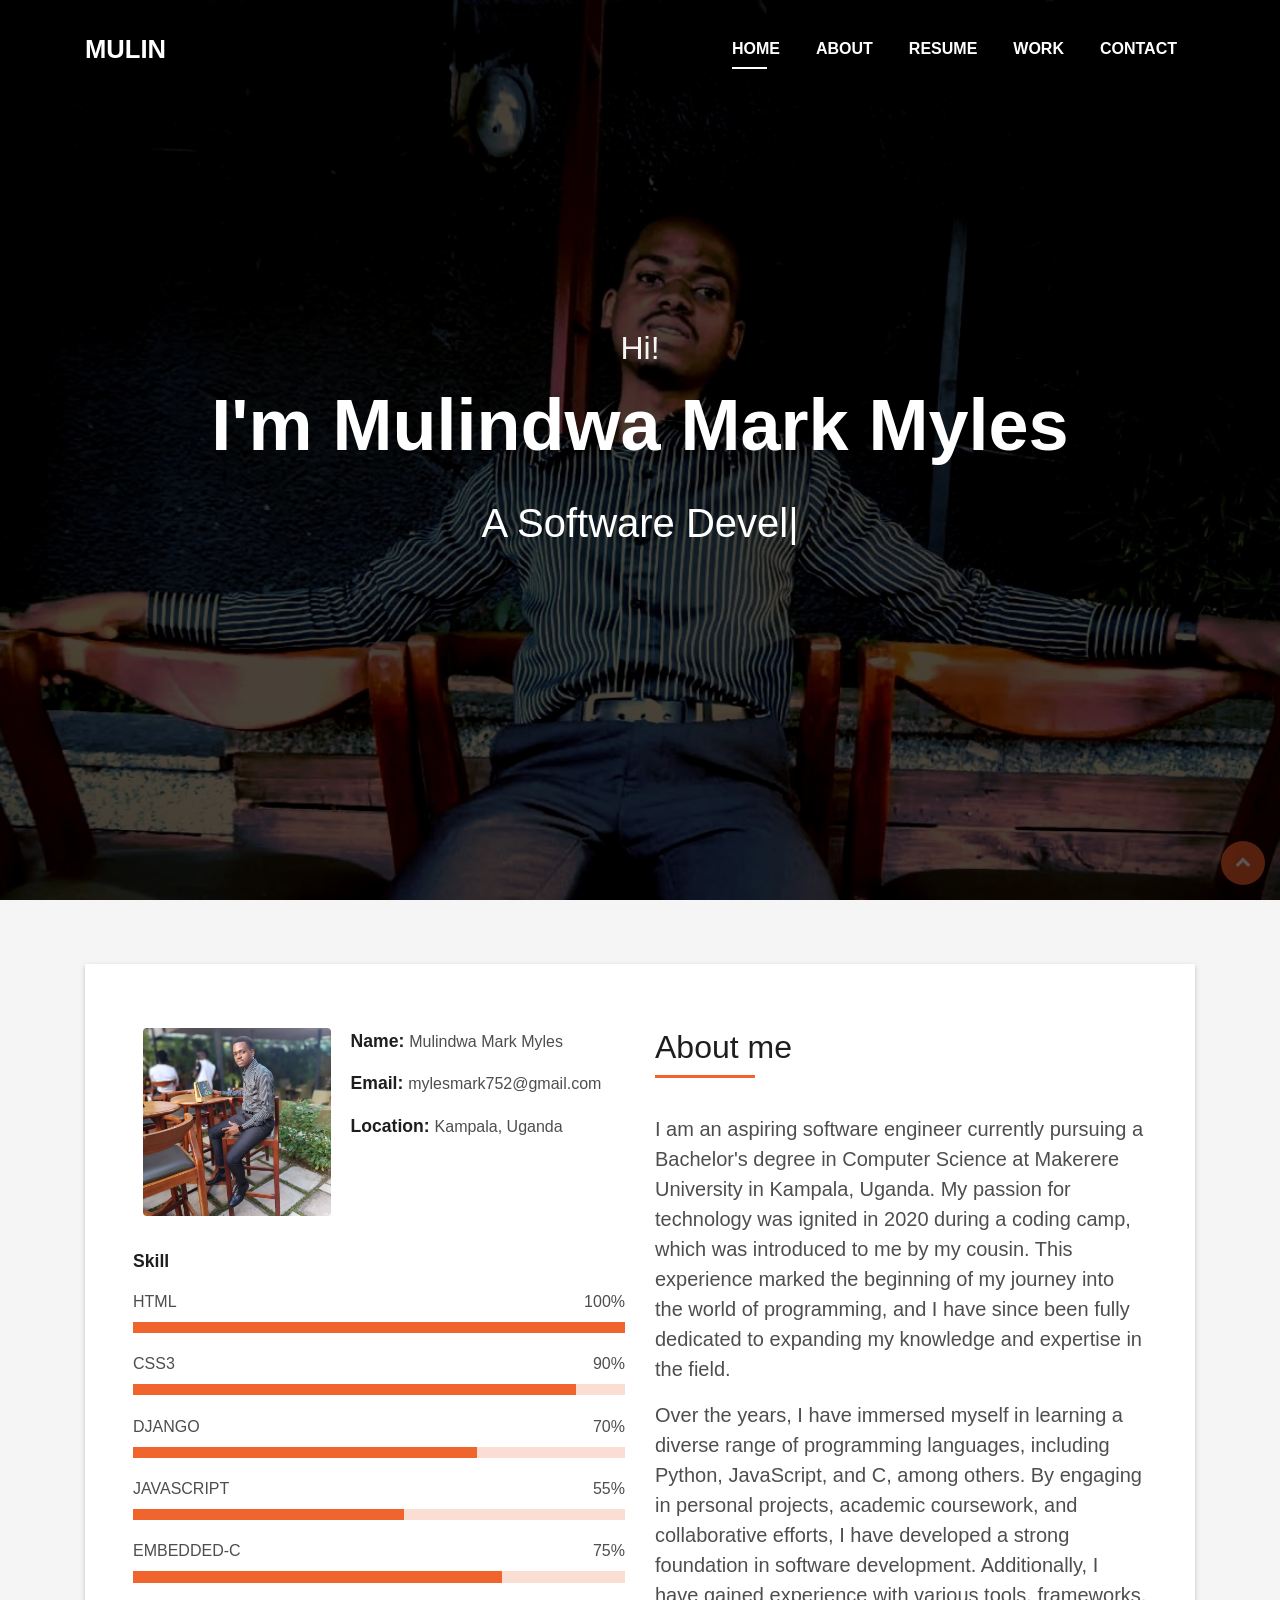
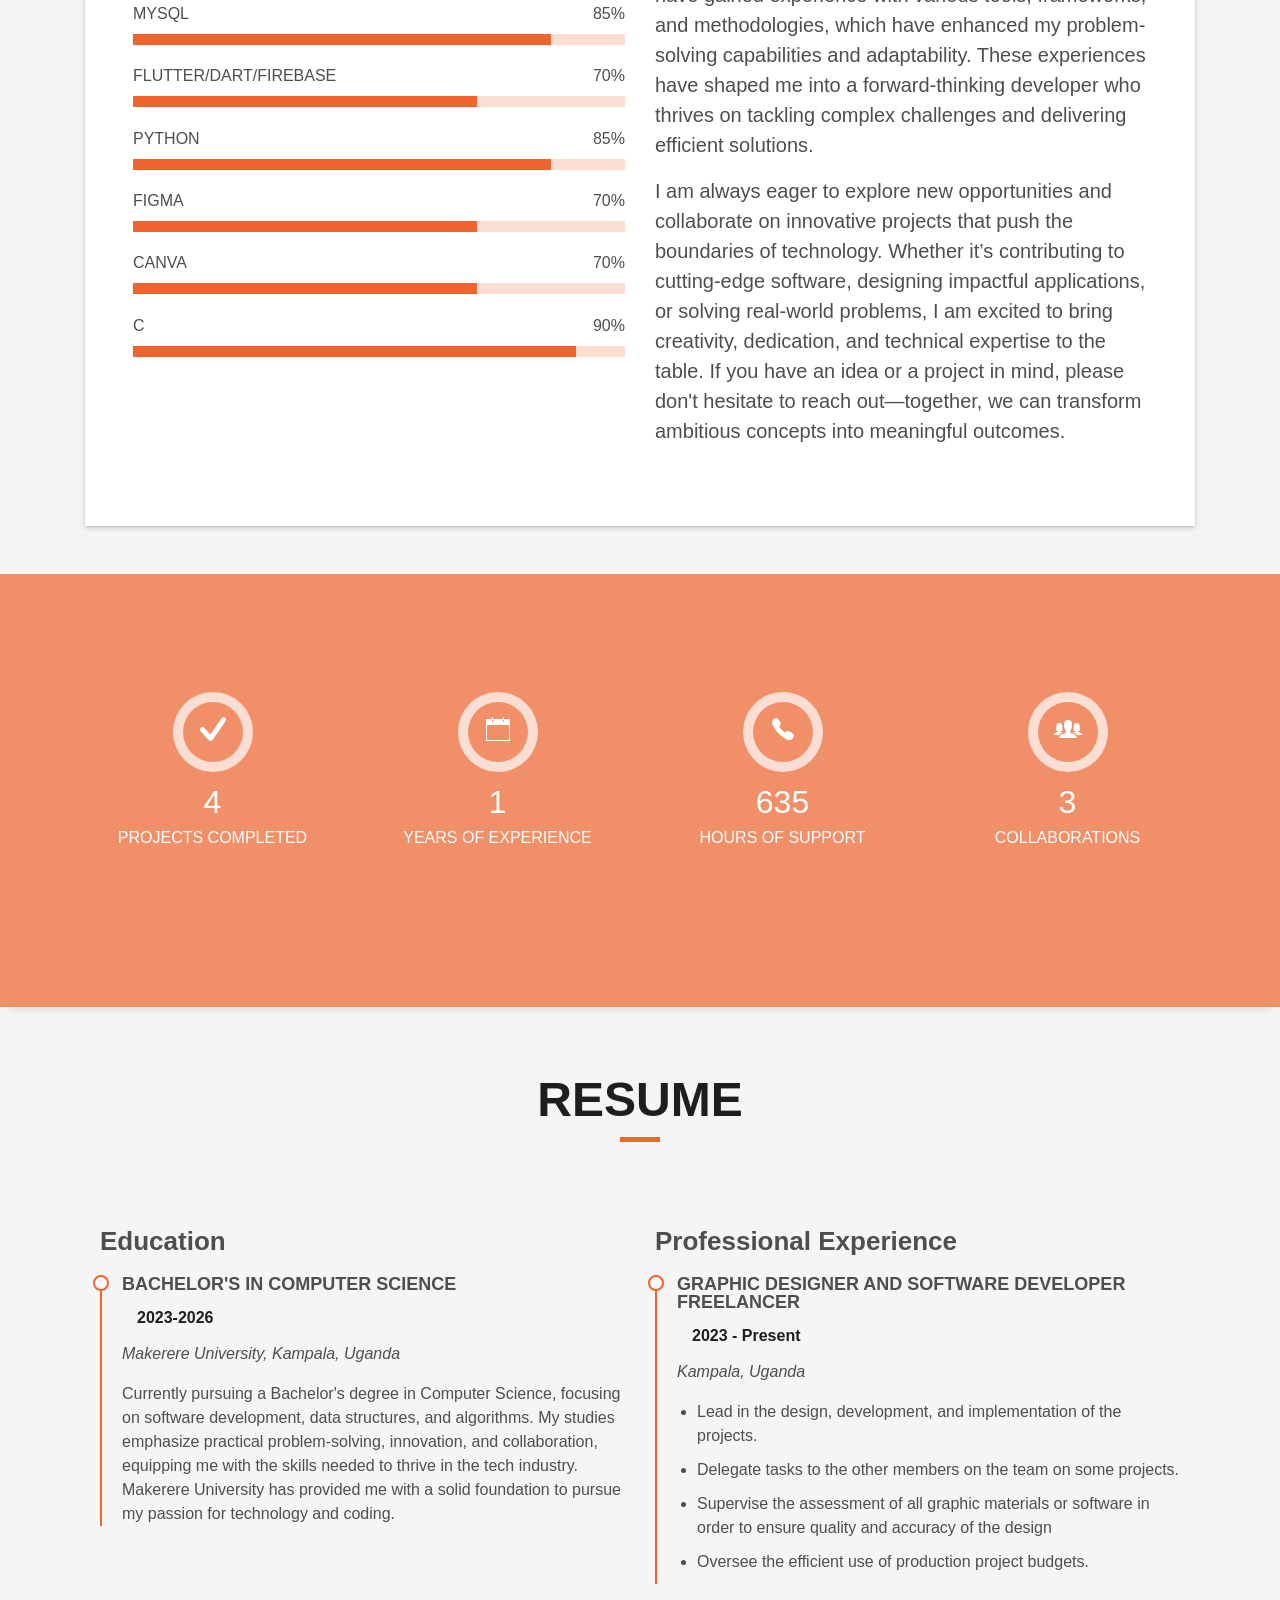
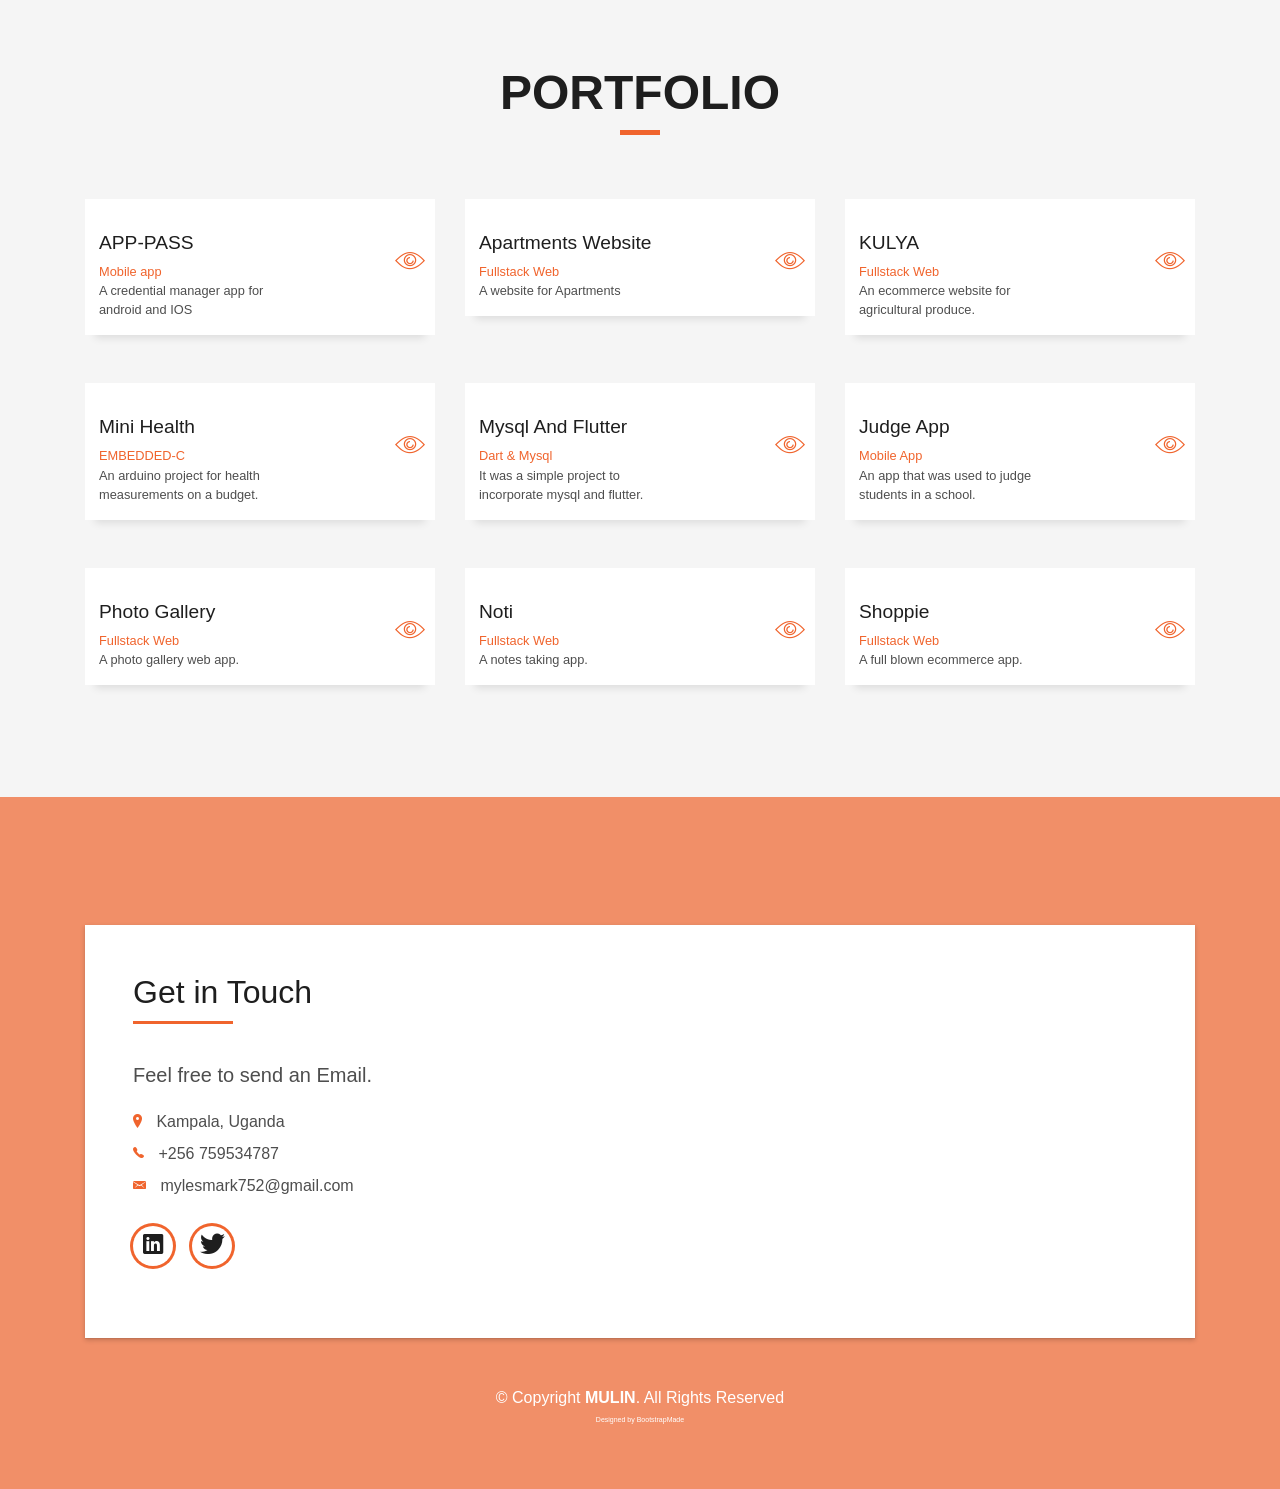
<file: index.html>
<!DOCTYPE html>
<html lang="en">
<head>
  <meta charset="utf-8">
  <title>MulindwaMarkMyles</title>
  <meta content="width=device-width, initial-scale=1.0" name="viewport">
  <meta content="" name="keywords">
  <meta content="" name="description">

  <!-- Bootstrap CSS File -->
  <link href="lib/bootstrap/css/bootstrap.min.css" rel="stylesheet">

  <!-- Libraries CSS Files -->
  <link href="lib/font-awesome/css/font-awesome.min.css" rel="stylesheet">
  <link href="lib/animate/animate.min.css" rel="stylesheet">
  <link href="lib/ionicons/css/ionicons.min.css" rel="stylesheet">
  <link href="lib/owlcarousel/assets/owl.carousel.min.css" rel="stylesheet">
  <link href="lib/lightbox/css/lightbox.min.css" rel="stylesheet">

  <!-- Main Stylesheet File -->
  <link href="css/style-orange.css" rel="stylesheet">
  <link href="css/main.css" rel="stylesheet">
</head>

<body id="page-top">

  <!--/ Nav Star /-->
  <nav class="navbar navbar-b navbar-trans navbar-expand-md fixed-top" id="mainNav">
    <div class="container">
      <a class="navbar-brand js-scroll" href="#page-top">MULIN</a>
      <button class="navbar-toggler collapsed" type="button" data-toggle="collapse" data-target="#navbarDefault"
        aria-controls="navbarDefault" aria-expanded="false" aria-label="Toggle navigation">
        <span></span>
        <span></span>
        <span></span>
      </button>
      <div class="navbar-collapse collapse justify-content-end" id="navbarDefault">
        <ul class="navbar-nav">
          <li class="nav-item">
            <a class="nav-link js-scroll active" href="#home">Home</a>
          </li>
          <li class="nav-item">
            <a class="nav-link js-scroll" href="#about">About</a>
          </li>
          <li class="nav-item">
            <a class="nav-link js-scroll" href="#resume">Resume</a>
          </li>
          <li class="nav-item">
            <a class="nav-link js-scroll" href="#work">Work</a>
          </li>
          <li class="nav-item">
            <a class="nav-link js-scroll" href="#contact">Contact</a>
          </li>
        </ul>
      </div>
    </div>
  </nav>
  <!--/ Nav End /-->

  <!--/ Intro Skew Star /-->
  <div id="home" class="intro route bg-image" style="background-image: url(img/intro-bg-1.jpg)">
    <div class="overlay-itro"></div>
    <div class="intro-content display-table">
      <div class="table-cell">
        <div class="container">
          <p class="display-6 color-d">Hi!</p>
          <h1 class="intro-title mb-4">I'm Mulindwa Mark Myles</h1>
          <p class="intro-subtitle"><span class="text-slider-items">A Software Developer,A Fullstack Web Developer,A Graphic Designer</span><strong class="text-slider"></strong></p>
        </div>
      </div>
    </div>
  </div>
  <!--/ Intro Skew End /-->

  <section id="about" class="about-mf sect-pt4 route">
    <div class="container">
      <div class="row">
        <div class="col-sm-12">
          <div class="box-shadow-full">
            <div class="row">
              <div class="col-md-6">
                <div class="row">
                  <div class="col-sm-6 col-md-5">
                    <div class="about-img">
                      <img src="img/profile-img.jpg" class="img-fluid rounded b-shadow-a" alt="">
                    </div>
                  </div>
                  <div class="col-sm-6 col-md-7">
                    <div class="about-info">
                      <p><span class="title-s">Name: </span> <span>Mulindwa Mark Myles</span></p>
                      <p><span class="title-s">Email: </span> <span>mylesmark752@gmail.com</span></p>
                      <p><span class="title-s">Location: </span> <span>Kampala, Uganda</span></p>
                    </div>
                  </div>
                </div>
                <div class="skill-mf">
                  <p class="title-s">Skill</p>
                  <span>HTML</span> <span class="pull-right">100%</span>
                  <div class="progress">
                    <div class="progress-bar" role="progressbar" style="width: 100%;" aria-valuenow="100" aria-valuemin="0"
                      aria-valuemax="100"></div>
                  </div>
                  <span>CSS3</span> <span class="pull-right">90%</span>
                  <div class="progress">
                    <div class="progress-bar" role="progressbar" style="width: 90%" aria-valuenow="90" aria-valuemin="0"
                      aria-valuemax="100"></div>
                  </div>
                  <span>DJANGO</span> <span class="pull-right">70%</span>
                  <div class="progress">
                    <div class="progress-bar" role="progressbar" style="width: 70%" aria-valuenow="70" aria-valuemin="0"
                      aria-valuemax="100"></div>
                  </div>
                  <span>JAVASCRIPT</span> <span class="pull-right">55%</span>
                  <div class="progress">
                    <div class="progress-bar" role="progressbar" style="width: 55%" aria-valuenow="55" aria-valuemin="0"
                      aria-valuemax="100"></div>
                  </div>
                  <span>EMBEDDED-C</span> <span class="pull-right">75%</span>
                  <div class="progress">
                    <div class="progress-bar" role="progressbar" style="width: 75%" aria-valuenow="75" aria-valuemin="0"
                      aria-valuemax="100"></div>
                  </div>
                  <span>MYSQL</span> <span class="pull-right">85%</span>
                  <div class="progress">
                    <div class="progress-bar" role="progressbar" style="width: 85%" aria-valuenow="85" aria-valuemin="0"
                      aria-valuemax="100"></div>
                  </div>
                  <span>FLUTTER/DART/FIREBASE</span> <span class="pull-right">70%</span>
                  <div class="progress">
                    <div class="progress-bar" role="progressbar" style="width: 70%" aria-valuenow="70" aria-valuemin="0"
                      aria-valuemax="100"></div>
                  </div>
                  <span>PYTHON</span> <span class="pull-right">85%</span>
                  <div class="progress">
                    <div class="progress-bar" role="progressbar" style="width: 85%" aria-valuenow="85" aria-valuemin="0"
                      aria-valuemax="100"></div>
                  </div>
                  <span>FIGMA</span> <span class="pull-right">70%</span>
                  <div class="progress">
                    <div class="progress-bar" role="progressbar" style="width: 70%" aria-valuenow="70" aria-valuemin="0"
                      aria-valuemax="100"></div>
                  </div>
                  <span>CANVA</span> <span class="pull-right">70%</span>
                  <div class="progress">
                    <div class="progress-bar" role="progressbar" style="width: 70%" aria-valuenow="70" aria-valuemin="0"
                      aria-valuemax="100"></div>
                  </div>
                  <span>C</span> <span class="pull-right">90%</span>
                  <div class="progress">
                    <div class="progress-bar" role="progressbar" style="width: 90%" aria-valuenow="90" aria-valuemin="0"
                      aria-valuemax="100"></div>
                  </div>
                </div>
              </div>
              <div class="col-md-6">
                <div class="about-me pt-4 pt-md-0">
                  <div class="title-box-2">
                    <h5 class="title-left">
                      About me
                    </h5>
                  </div>
                <p class="lead">
                    I am an aspiring software engineer currently pursuing a Bachelor's degree in Computer Science at Makerere University
                    in Kampala, Uganda. My passion for technology was ignited in 2020 during a coding camp, which was introduced to me
                    by my cousin. This experience marked the beginning of my journey into the world of programming, and I have since
                    been fully dedicated to expanding my knowledge and expertise in the field.
                </p>
                <p class="lead">
                    Over the years, I have immersed myself in learning a diverse range of programming languages, including Python,
                    JavaScript, and C, among others. By engaging in personal projects, academic coursework, and collaborative
                    efforts, I have developed a strong foundation in software development. Additionally, I have gained experience with
                    various tools, frameworks, and methodologies, which have enhanced my problem-solving capabilities and adaptability.
                    These experiences have shaped me into a forward-thinking developer who thrives on tackling complex challenges and
                    delivering efficient solutions.
                </p>
                <p class="lead">
                    I am always eager to explore new opportunities and collaborate on innovative projects that push the boundaries of
                    technology. Whether it’s contributing to cutting-edge software, designing impactful applications, or solving
                    real-world problems, I am excited to bring creativity, dedication, and technical expertise to the table. If you have
                    an idea or a project in mind, please don't hesitate to reach out—together, we can transform ambitious concepts into
                    meaningful outcomes.
                </p>
                </div>
              </div>
            </div>
          </div>
        </div>
      </div>
    </div>
  </section>

  <div class="section-counter paralax-mf bg-image" style="background-image: url(img/counters-bg.jpg)">
    <div class="overlay-mf"></div>
    <div class="container">
      <div class="row">
        <div class="col-sm-3 col-lg-3">
          <div class="counter-box">
            <div class="counter-ico">
              <span class="ico-circle"><i class="ion-checkmark-round"></i></span>
            </div>
            <div class="counter-num">
              <p class="counter">14</p>
              <span class="counter-text">PROJECTS COMPLETED</span>
            </div>
          </div>
        </div>
        <div class="col-sm-3 col-lg-3">
          <div class="counter-box pt-4 pt-md-0">
            <div class="counter-ico">
              <span class="ico-circle"><i class="ion-ios-calendar-outline"></i></span>
            </div>
            <div class="counter-num">
              <p class="counter">2</p>
              <span class="counter-text">YEARS OF EXPERIENCE</span>
            </div>
          </div>
        </div>
        <div class="col-sm-3 col-lg-3">
          <div class="counter-box pt-4 pt-md-0">
            <div class="counter-ico">
              <span class="ico-circle"><i class="ion-ios-telephone"></i></span>
            </div>
            <div class="counter-num">
              <p class="counter">2000</p>
              <span class="counter-text">HOURS OF SUPPORT</span>
            </div>
          </div>
        </div>
        <div class="col-sm-3 col-lg-3">
          <div class="counter-box pt-4 pt-md-0">
            <div class="counter-ico">
              <span class="ico-circle"><i class="ion-ios-people"></i></span>
            </div>
            <div class="counter-num">
              <p class="counter">10</p>
              <span class="counter-text">COLLABORATIONS</span>
            </div>
          </div>
        </div>
      </div>
    </div>
  </div>
  
<!-- Resume Section -->
<section id="resume" class="resume sect-pt4 route">

    <!-- Section Title -->
    <div class="container section-title" data-aos="fade-up">
        <div class="container">
            <div class="row">
                <div class="col-sm-12">
                    <div class="title-box text-center">
                        <h3 class="title-a">
                            RESUME
                        </h3>
                        <div class="line-mf"></div>
                    </div>
                </div>
            </div>
    </div><!-- End Section Title -->

    <div class="container">

        <div class="row">

            <div class="col-lg-6" data-aos="fade-up" data-aos-delay="100">

                <h3 class="resume-title">Education</h3>
                <div class="resume-item">
                    <h4>Bachelor's in Computer Science</h4>
                    <h5>2023-2026</h5>
                    <p><em>Makerere University, Kampala, Uganda</em></p>
                    <p>Currently pursuing a Bachelor's degree in Computer Science, focusing on software development,
                        data structures,
                        and algorithms. My studies emphasize practical problem-solving, innovation, and collaboration,
                        equipping me with
                        the skills needed to thrive in the tech industry. Makerere University has provided me with a
                        solid foundation to
                        pursue my passion for technology and coding.</p>
                </div><!-- End Resume Item -->

            </div>

            <div class="col-lg-6" data-aos="fade-up" data-aos-delay="200">
                <h3 class="resume-title">Professional Experience</h3>
                <div class="resume-item">
                    <h4>Graphic Designer and Software Developer Freelancer</h4>
                    <h5>2023 - Present</h5>
                    <p><em>Kampala, Uganda</em></p>
                    <ul>
                        <li>Lead in the design, development, and implementation of the projects.</li>
                        <li>Delegate tasks to the other members on the team on some projects. </li>
                        <li>Supervise the assessment of all graphic materials or software in order to ensure quality and
                            accuracy of the design</li>
                        <li>Oversee the efficient use of production project budgets. </li>
                    </ul>
                </div><!-- End Resume Item -->
            </div>

        </div>

    </div>

</section><!-- /Resume Section -->


  <!--/ Section Portfolio Star /-->
  <section id="work" class="portfolio-mf sect-pt4 route">
    <div class="container">
      <div class="row">
        <div class="col-sm-12">
          <div class="title-box text-center">
            <h3 class="title-a">
              Portfolio
            </h3>
            <div class="line-mf"></div>
          </div>
        </div>
      </div>
      <div class="row">
        <div class="col-md-4">
          <div class="work-box">
              <div class="work-content">
                <div class="row">
                  <div class="col-sm-8">
                    <h2 class="w-title">APP-PASS</h2>
                    <div class="w-more">
                      <span class="w-ctegory">Mobile app</span> <br>
                      <span class="w-date">A credential manager app for android and IOS</span> 
                    </div>
                  </div>
                  <div class="col-sm-4">
                    <div class="w-like">
                      <a href="https://github.com/MulindwaMarkMyles/appPASS.git"><span class="ion-ios-eye-outline"></span></a>
                    </div>
                  </div>
                </div>
              </div>
            </a>
          </div>
        </div>
        <div class="col-md-4">
          <div class="work-box">
              <div class="work-content">
                <div class="row">
                  <div class="col-sm-8">
                    <h2 class="w-title">Apartments Website</h2>
                    <div class="w-more">
                      <span class="w-ctegory">Fullstack Web</span><br>
                      <span class="w-date">A website for Apartments</span>
                    </div>
                  </div>
                  <div class="col-sm-4">
                    <div class="w-like">
                      <a href="https://github.com/MulindwaMarkMyles/e-v-g"><span class="ion-ios-eye-outline"></span></a>
                    </div>
                  </div>
                </div>
              </div>
            </a>
          </div>
        </div>
        <div class="col-md-4">
          <div class="work-box">
              <div class="work-content">
                <div class="row">
                  <div class="col-sm-8">
                    <h2 class="w-title">KULYA</h2>
                    <div class="w-more">
                      <span class="w-ctegory">Fullstack Web</span><br><span class="w-date">An ecommerce website for agricultural produce.</span>
                    </div>
                  </div>
                  <div class="col-sm-4">
                    <div class="w-like">
                      <a href="https://github.com/MulindwaMarkMyles/kulya"><span class="ion-ios-eye-outline"></span></a>
                    </div>
                  </div>
                </div>
              </div>
            </a>
          </div>
        </div>
        <div class="col-md-4">
          <div class="work-box">
              <div class="work-content">
                <div class="row">
                  <div class="col-sm-8">
                    <h2 class="w-title">Mini Health</h2>
                    <div class="w-more">
                      <span class="w-ctegory">EMBEDDED-C</span><br><span class="w-date">An arduino project for health measurements on a budget.</span>
                    </div>
                  </div>
                  <div class="col-sm-4">
                    <div class="w-like">
                      <a href="https://github.com/MulindwaMarkMyles/minihealth"><span class="ion-ios-eye-outline"></span></a>
                    </div>
                  </div>
                </div>
              </div>
            </a>
          </div>
        </div>
        <div class="col-md-4">
          <div class="work-box">
              <div class="work-content">
                <div class="row">
                  <div class="col-sm-8">
                    <h2 class="w-title">Mysql And Flutter</h2>
                    <div class="w-more">
                      <span class="w-ctegory">Dart & Mysql</span><br><span class="w-date">It was a simple project to incorporate mysql and flutter.</span>
                    </div>
                  </div>
                  <div class="col-sm-4">
                    <div class="w-like">
                      <a href="https://github.com/MulindwaMarkMyles/mysqlflutterapp"><span class="ion-ios-eye-outline"></span></a>
                    </div>
                  </div>
                </div>
              </div>
            </a>
          </div>
        </div>
        <div class="col-md-4">
          <div class="work-box">
              <div class="work-content">
                <div class="row">
                  <div class="col-sm-8">
                    <h2 class="w-title">Judge App</h2>
                    <div class="w-more">
                      <span class="w-ctegory">Mobile App</span><br><span class="w-date">An app that was used to judge students in a school.</span>
                    </div>
                  </div>
                  <div class="col-sm-4">
                    <div class="w-like">
                      <a href="https://github.com/MulindwaMarkMyles/judge-app"><span class="ion-ios-eye-outline"></span></a>
                    </div>
                  </div>
                </div>
              </div>
            </a>
          </div>
        </div>
        <div class="col-md-4">
          <div class="work-box">
              <div class="work-content">
                <div class="row">
                  <div class="col-sm-8">
                    <h2 class="w-title">Photo Gallery</h2>
                    <div class="w-more">
                      <span class="w-ctegory">Fullstack Web</span><br><span class="w-date">A photo gallery web app.</span>
                    </div>
                  </div>
                  <div class="col-sm-4">
                    <div class="w-like">
                      <a href="https://github.com/MulindwaMarkMyles/photie"><span class="ion-ios-eye-outline"></span></a>
                    </div>
                  </div>
                </div>
              </div>
            </a>
          </div>
        </div>
        <div class="col-md-4">
          <div class="work-box">
              <div class="work-content">
                <div class="row">
                  <div class="col-sm-8">
                    <h2 class="w-title">Noti</h2>
                    <div class="w-more">
                      <span class="w-ctegory">Fullstack Web</span><br><span class="w-date">A notes taking app.</span>
                    </div>
                  </div>
                  <div class="col-sm-4">
                    <div class="w-like">
                      <a href="https://github.com/MulindwaMarkMyles/noti"><span class="ion-ios-eye-outline"></span></a>
                    </div>
                  </div>
                </div>
              </div>
            </a>
          </div>
        </div>
        <div class="col-md-4">
          <div class="work-box">
              <div class="work-content">
                <div class="row">
                  <div class="col-sm-8">
                    <h2 class="w-title">Shoppie</h2>
                    <div class="w-more">
                      <span class="w-ctegory">Fullstack Web</span><br><span class="w-date">A full blown ecommerce app.</span>
                    </div>
                  </div>
                  <div class="col-sm-4">
                    <div class="w-like">
                      <a href="https://gitlab.com/shoppie1/shoppie"><span class="ion-ios-eye-outline"></span></a>
                    </div>
                  </div>
                </div>
              </div>
            </a>
          </div>
        </div>
        
      </div>
    </div>
  </section>
  <!--/ Section Portfolio End /-->


  <!--/ Section Contact-Footer Star /-->
  <section class="paralax-mf footer-paralax bg-image sect-mt4 route" style="background-image: url(img/counters-bg.jpg)">
    <div class="overlay-mf"></div>
    <div class="container">
      <div class="row">
        <div class="col-sm-12">
          <div class="contact-mf">
            <div id="contact" class="box-shadow-full">
              <div class="row">
                <div class="col-md-6">
                  <div class="title-box-2 pt-4 pt-md-0">
                    <h5 class="title-left">
                      Get in Touch
                    </h5>
                  </div>
                  <div class="more-info">
                    <p class="lead">
                      Feel free to send an Email.
                    </p>
                    <ul class="list-ico">
                      <li><span class="ion-ios-location"></span> Kampala, Uganda</li>
                      <li><span class="ion-ios-telephone"></span> +256 759534787</li>
                      <li><span class="ion-email"></span> mylesmark752@gmail.com</li>
                    </ul>
                  </div>
                  <div class="socials">
                    <ul>
                      <li><a href="https://www.linkedin.com/in/mark-myles-mulindwa-699b44226"><span class="ico-circle"><i class="ion-social-linkedin"></i></span></a></li>
                      <li><a href="https://twitter.com/mylesmark3"><span class="ico-circle"><i class="ion-social-twitter"></i></span></a></li>
                    </ul>
                  </div>
                </div>
              </div>
            </div>
          </div>
        </div>
      </div>
    </div>
    <footer>
      <div class="container">
        <div class="row">
          <div class="col-sm-12">
            <div class="copyright-box">
              <p class="copyright">&copy; Copyright <strong>MULIN</strong>. All Rights Reserved</p>
              <div class="credits">
                Designed by <a href="https://bootstrapmade.com/">BootstrapMade</a>
              </div>
            </div>
          </div>
        </div>
      </div>
    </footer>
  </section>
  <!--/ Section Contact-footer End /-->

  <a href="#" class="back-to-top"><i class="fa fa-chevron-up"></i></a>
  <div id="preloader"></div>

  <!-- JavaScript Libraries -->
  <script src="lib/jquery/jquery.min.js"></script>
  <script src="lib/jquery/jquery-migrate.min.js"></script>
  <script src="lib/popper/popper.min.js"></script>
  <script src="lib/bootstrap/js/bootstrap.min.js"></script>
  <script src="lib/easing/easing.min.js"></script>
  <script src="lib/counterup/jquery.waypoints.min.js"></script>
  <script src="lib/counterup/jquery.counterup.js"></script>
  <script src="lib/owlcarousel/owl.carousel.min.js"></script>
  <script src="lib/lightbox/js/lightbox.min.js"></script>
  <script src="lib/typed/typed.min.js"></script>

  <!-- Template Main Javascript File -->
  <script src="js/main.js"></script>

</body>
</html>
</file>
<file: css/main.css>
/* Fonts */
:root {
  --default-font: "Poppins",  system-ui, -apple-system, "Segoe UI", Roboto, "Helvetica Neue", Arial, "Noto Sans", "Liberation Sans", sans-serif, "Apple Color Emoji", "Segoe UI Emoji", "Segoe UI Symbol", "Noto Color Emoji";
  --heading-font: "Raleway",  sans-serif;
  --nav-font: "Poppins",  sans-serif;
}

/* Global Colors - The following color variables are used throughout the website. Updating them here will change the color scheme of the entire website */
:root { 
  --background-color: #fff; /* Background color for the entire website, including individual sections */
  --accent-color: #f0642d; 
}

/*--------------------------------------------------------------
# Resume Section
--------------------------------------------------------------*/
.resume .resume-title {
  color: var(--heading-color);
  font-size: 26px;
  font-weight: 700;
  margin-top: 20px;
  margin-bottom: 20px;
}

.resume .resume-item {
  padding: 0 0 20px 20px;
  margin-top: -2px;
  border-left: 2px solid var(--accent-color);
  position: relative;
}

.resume .resume-item h4 {
  line-height: 18px;
  font-size: 18px;
  font-weight: 600;
  text-transform: uppercase;
  color: color-mix(in srgb, var(--default-color), transparent 20%);
  margin-bottom: 10px;
}

.resume .resume-item h5 {
  font-size: 16px;
  padding: 5px 15px;
  display: inline-block;
  font-weight: 600;
  margin-bottom: 10px;
}

.resume .resume-item ul {
  padding-left: 20px;
}

.resume .resume-item ul li {
  padding-bottom: 10px;
}

.resume .resume-item:last-child {
  padding-bottom: 0;
}

.resume .resume-item::before {
  content: "";
  position: absolute;
  width: 16px;
  height: 16px;
  border-radius: 50px;
  left: -9px;
  top: 0;
  background: var(--background-color);
  border: 2px solid var(--accent-color);
}
</file>
<file: css/style-orange.css>
/*
  Theme Name: DevFolio
  Theme URL: https://bootstrapmade.com/devfolio-bootstrap-portfolio-html-template/
  Author: BootstrapMade.com
  License: https://bootstrapmade.com/license/
*/

/*======================================
//--//-->   STYLES GENERALES
======================================*/

body {
  background-color: #f5f5f5;
  color: #4e4e4e;
}

h1,
h2,
h3,
h4,
h5,
h6 {
  color: #1e1e1e;
}

a {
  color: #1e1e1e;
  transition: all 0.5s ease-in-out;
}

a:hover {
  color: #f0642d;
  text-decoration: none;
  transition: all 0.5s ease-in-out;
}

.p-r {
  position: relative;
}

.color-a {
  color: #f0642d;
}

.color-d {
  color: #f5f5f5;
}

.color-text-a {
  color: #4e4e4e;
}

.box-shadow,
.paralax-mf,
.service-box,
.work-box,
.card-blog {
  box-shadow: 0 13px 8px -10px rgba(0, 0, 0, 0.1);
}

.box-shadow-a,
.button:hover {
  box-shadow: 0 0 0 4px #faded3;
}

.display-5 {
  font-size: 2.5rem;
  font-weight: 300;
  line-height: 1.1;
}

.display-6 {
  font-size: 2rem;
  font-weight: 300;
  line-height: 1.1;
}

.avatar {
  width: 32px;
  height: 32px;
  margin-right: 4px;
  overflow: hidden;
}

.bg-image {
  background-repeat: no-repeat;
  background-attachment: fixed;
  background-size: cover;
  background-position: center center;
}

.overlay-mf {
  background-color: #f0642d;
}

.overlay-mf {
  position: absolute;
  top: 0;
  left: 0px;
  padding: 0;
  height: 100%;
  width: 100%;
  opacity: .7;
}

.paralax-mf {
  position: relative;
  padding: 8rem 0;
}

.display-table {
  width: 100%;
  height: 100%;
  display: table;
}

.table-cell {
  display: table-cell;
  vertical-align: middle;
}

/*--/ Sections /--*/

.sect-4 {
  padding: 4rem 0;
}

.sect-pt4 {
  padding-top: 4rem;
}

.sect-mt4 {
  margin-top: 4rem;
}

/*--/ Title s /--*/

.title-s {
  font-weight: 600;
  color: #1e1e1e;
  font-size: 1.1rem;
}

/*--/ Title A /--*/

.title-box {
  margin-bottom: 4rem;
}

.title-a {
  font-size: 3rem;
  font-weight: bold;
  text-transform: uppercase;
}

.subtitle-a {
  color: #4e4e4e;
}

.line-mf {
  width: 40px;
  height: 5px;
  background-color: #f0642d;
  margin: 0 auto;
}

/*--/ Title Left /--*/

.title-box-2 {
  margin-bottom: 3rem;
}

.title-left {
  font-size: 2rem;
  position: relative;
}

.title-left:before {
  content: '';
  position: absolute;
  height: 3px;
  background-color: #f0642d;
  width: 100px;
  bottom: -12px;
}

/*------/ Box /------*/

.box-pl2 {
  padding-left: 2rem;
}

.box-shadow-full {
  padding: 3rem 1.25rem;
  position: relative;
  background-color: #fff;
  margin-bottom: 3rem;
  z-index: 2;
  box-shadow: 0 1px 1px 0 rgba(0, 0, 0, 0.06), 0 2px 5px 0 rgba(0, 0, 0, 0.2);
}

/*------/ Socials /------*/

.socials {
  padding: 1.5rem 0;
}

.socials ul li {
  display: inline-block;
}

.socials .ico-circle {
  height: 40px;
  width: 40px;
  font-size: 1.7rem;
  border-radius: 50%;
  line-height: 1.4;
  margin: 0 15px 0 0;
  box-shadow: 0 0 0 3px #f0642d;
  transition: all 500ms ease;
}

.socials .ico-circle:hover {
  background-color: #f0642d;
  color: #fff;
  box-shadow: 0 0 0 3px #faded3;
  transition: all 500ms ease;
}

/*------/ Ul resect /------*/

.ul-resect,
.socials ul,
.list-ico,
.blog-wrapper .post-meta ul,
.box-comments .list-comments,
.widget-sidebar .list-sidebar,
.widget-tags ul {
  list-style: none;
  padding-left: 0;
  margin-bottom: 0;
}

.list-ico {
  line-height: 2;
}

.list-ico span {
  color: #f0642d;
  margin-right: 10px;
}

/*------/ Ico Circle /------*/

.ico-circle {
  height: 100px;
  width: 100px;
  font-size: 2rem;
  border-radius: 50%;
  line-height: 1.55;
  margin: 0 auto;
  text-align: center;
  box-shadow: 0 0 0 10px #f0642d;
  display: block;
}

/*------/ Owl Carousel /------*/

.owl-theme .owl-dots {
  text-align: center;
  margin-top: 18px;
}

.owl-theme .owl-dots .owl-dot {
  display: inline-block;
}

.owl-theme .owl-dots .owl-dot span {
  width: 18px;
  height: 7px;
  margin: 5px 5px;
  background: #faded3;
  border: 0px solid #faded3;
  display: block;
  transition: all 0.6s ease-in-out;
  cursor: pointer;
}

.owl-theme .owl-dots .owl-dot:hover span {
  background-color: #faded3;
}

.owl-theme .owl-dots .owl-dot.active span {
  background-color: #1B1B1B;
  width: 25px;
}

/*--/ Scrolltop s /--*/

.scrolltop-mf {
  position: relative;
  display: none;
}

.scrolltop-mf span {
  z-index: 999;
  position: fixed;
  width: 42px;
  height: 42px;
  background-color: #f0642d;
  opacity: .7;
  font-size: 1.6rem;
  line-height: 1.5;
  text-align: center;
  color: #fff;
  top: auto;
  left: auto;
  right: 30px;
  bottom: 50px;
  cursor: pointer;
  border-radius: 50%;
}

/* Back to top button */

.back-to-top {
  position: fixed;
  display: none;
  background: #f0642d;
  color: #fff;
  width: 44px;
  height: 44px;
  text-align: center;
  line-height: 1;
  font-size: 16px;
  border-radius: 50%;
  right: 15px;
  bottom: 15px;
  transition: background 0.5s;
  z-index: 11;
}

.back-to-top i {
  padding-top: 12px;
  color: #fff;
}

/* Prelaoder */

#preloader {
  position: fixed;
  top: 0;
  left: 0;
  right: 0;
  bottom: 0;
  z-index: 9999;
  overflow: hidden;
  background: #fff;
}

#preloader:before {
  content: "";
  position: fixed;
  top: calc(50% - 30px);
  left: calc(50% - 30px);
  border: 6px solid #f2f2f2;
  border-top: 6px solid #f0642d;
  border-radius: 50%;
  width: 60px;
  height: 60px;
  -webkit-animation: animate-preloader 1s linear infinite;
  animation: animate-preloader 1s linear infinite;
}

@-webkit-keyframes animate-preloader {
  0% {
    -webkit-transform: rotate(0deg);
    transform: rotate(0deg);
  }

  100% {
    -webkit-transform: rotate(360deg);
    transform: rotate(360deg);
  }
}

@keyframes animate-preloader {
  0% {
    -webkit-transform: rotate(0deg);
    transform: rotate(0deg);
  }

  100% {
    -webkit-transform: rotate(360deg);
    transform: rotate(360deg);
  }
}

/*======================================
//--//-->   NAVBAR
======================================*/

.navbar-b {
  transition: all .5s ease-in-out;
  background-color: transparent;
  padding-top: 1.563rem;
  padding-bottom: 1.563rem;
}

.navbar-b.navbar-reduce {
  box-shadow: 0px 6px 9px 0px rgba(0, 0, 0, 0.06);
}

.navbar-b.navbar-trans .nav-item,
.navbar-b.navbar-reduce .nav-item {
  position: relative;
  padding-right: 10px;
  padding-left: 0;
}

.navbar-b.navbar-trans .nav-link,
.navbar-b.navbar-reduce .nav-link {
  color: #fff;
  text-transform: uppercase;
  font-weight: 600;
}

.navbar-b.navbar-trans .nav-link:before,
.navbar-b.navbar-reduce .nav-link:before {
  content: '';
  position: absolute;
  margin-left: 0px;
  width: 0%;
  bottom: 0;
  left: 0;
  height: 2px;
  transition: all 500ms ease;
}

.navbar-b.navbar-trans .nav-link:hover,
.navbar-b.navbar-reduce .nav-link:hover {
  color: #1B1B1B;
}

.navbar-b.navbar-trans .nav-link:hover:before,
.navbar-b.navbar-reduce .nav-link:hover:before {
  width: 35px;
}

.navbar-b.navbar-trans .show > .nav-link:before,
.navbar-b.navbar-trans .active > .nav-link:before,
.navbar-b.navbar-trans .nav-link.show:before,
.navbar-b.navbar-trans .nav-link.active:before,
.navbar-b.navbar-reduce .show > .nav-link:before,
.navbar-b.navbar-reduce .active > .nav-link:before,
.navbar-b.navbar-reduce .nav-link.show:before,
.navbar-b.navbar-reduce .nav-link.active:before {
  width: 35px;
}

.navbar-b.navbar-trans .nav-link:before {
  background-color: #fff;
}

.navbar-b.navbar-trans .nav-link:hover {
  color: #fff;
}

.navbar-b.navbar-trans .show > .nav-link,
.navbar-b.navbar-trans .active > .nav-link,
.navbar-b.navbar-trans .nav-link.show,
.navbar-b.navbar-trans .nav-link.active {
  color: #fff;
}

.navbar-b.navbar-reduce {
  transition: all .5s ease-in-out;
  background-color: #fff;
  padding-top: 15px;
  padding-bottom: 15px;
}

.navbar-b.navbar-reduce .nav-link {
  color: #f0642d;
}

.navbar-b.navbar-reduce .nav-link:before {
  background-color: #f0642d;
}

.navbar-b.navbar-reduce .nav-link:hover {
  color: #f0642d;
}

.navbar-b.navbar-reduce .show > .nav-link,
.navbar-b.navbar-reduce .active > .nav-link,
.navbar-b.navbar-reduce .nav-link.show,
.navbar-b.navbar-reduce .nav-link.active {
  color: #f0642d;
}

.navbar-b.navbar-reduce .navbar-brand {
  color: #f0642d;
}

.navbar-b.navbar-reduce .navbar-toggler span {
  background-color: #1B1B1B;
}

.navbar-b .navbar-brand {
  color: #fff;
  font-size: 1.6rem;
  font-weight: 600;
}

.navbar-b .navbar-nav .dropdown-item.show .dropdown-menu,
.navbar-b .dropdown.show .dropdown-menu,
.navbar-b .dropdown-btn.show .dropdown-menu {
  -webkit-transform: translate3d(0px, 0px, 0px);
  transform: translate3d(0px, 0px, 0px);
  visibility: visible !important;
}

.navbar-b .dropdown-menu {
  margin: 1.12rem 0 0;
  border-radius: 0;
}

.navbar-b .dropdown-menu .dropdown-item {
  padding: .7rem 1.7rem;
  transition: all 500ms ease;
}

.navbar-b .dropdown-menu .dropdown-item:hover {
  background-color: #f0642d;
  color: #fff;
  transition: all 500ms ease;
}

.navbar-b .dropdown-menu .dropdown-item.active {
  background-color: #f0642d;
}

/*--/ Hamburger Navbar /--*/

.navbar-toggler {
  position: relative;
}

.navbar-toggler:focus,
.navbar-toggler:active {
  outline: 0;
}

.navbar-toggler span {
  display: block;
  background-color: #fff;
  height: 3px;
  width: 25px;
  margin-top: 4px;
  margin-bottom: 4px;
  -webkit-transform: rotate(0deg);
  transform: rotate(0deg);
  left: 0;
  opacity: 1;
}

.navbar-toggler span:nth-child(1),
.navbar-toggler span:nth-child(3) {
  transition: -webkit-transform .35s ease-in-out;
  transition: transform .35s ease-in-out;
  transition: transform .35s ease-in-out, -webkit-transform .35s ease-in-out;
}

.navbar-toggler:not(.collapsed) span:nth-child(1) {
  position: absolute;
  left: 12px;
  top: 10px;
  -webkit-transform: rotate(135deg);
  transform: rotate(135deg);
  opacity: 0.9;
}

.navbar-toggler:not(.collapsed) span:nth-child(2) {
  height: 12px;
  visibility: hidden;
  background-color: transparent;
}

.navbar-toggler:not(.collapsed) span:nth-child(3) {
  position: absolute;
  left: 12px;
  top: 10px;
  -webkit-transform: rotate(-135deg);
  transform: rotate(-135deg);
  opacity: 0.9;
}

/*======================================
//--//-->   INTRO
======================================*/

.intro {
  height: 100vh;
  position: relative;
  color: #fff;
}

.intro .intro-content {
  text-align: center;
  position: absolute;
}

.intro .overlay-itro {
  background-color: rgba(0, 0, 0, 0.6);
  position: absolute;
  top: 0;
  left: 0px;
  padding: 0;
  height: 100%;
  width: 100%;
  opacity: .9;
}

.intro .intro-title {
  color: #fff;
  font-weight: 600;
  font-size: 3rem;
}

.intro .intro-subtitle {
  font-size: 1.5rem;
  font-weight: 300;
}

.intro .text-slider-items {
  display: none;
}

.intro-single {
  height: 350px;
}

.intro-single .intro-content {
  margin-top: 30px;
}

.intro-single .intro-title {
  text-transform: uppercase;
  font-size: 3rem;
}

.intro-single .breadcrumb {
  background-color: transparent;
  color: #f0642d;
}

.intro-single .breadcrumb .breadcrumb-item:before {
  color: #faded3;
}

.intro-single .breadcrumb .breadcrumb-item.active {
  color: #faded3;
}

.intro-single .breadcrumb a {
  color: #fff;
}

/*======================================
//--//-->   ABOUT
======================================*/

.about-mf .box-shadow-full {
  padding-top: 4rem;
  padding-bottom: 4rem;
}

.about-mf .about-img {
  margin-bottom: 2rem;
}

.about-mf .about-img img {
  margin-left: 10px;
}

.skill-mf span {
  color: #4e4e4e;
}

.skill-mf .progress {
  background-color: #faded3;
  margin: .5rem 0 1.2rem 0;
  border-radius: 0;
  height: .7rem;
}

.skill-mf .progress .progress-bar {
  height: .7rem;
  background-color: #f0642d;
}

/*======================================
//--//-->   SERVICES
======================================*/

.service-box {
  background-color: #fff;
  padding: 2.5rem 1.3rem;
  border-radius: 1rem;
  margin-bottom: 3rem;
}

.service-box:hover .ico-circle {
  transition: all 500ms ease;
  color: #fff;
  background-color: #f0642d;
  box-shadow: 0 0 0 10px #faded3;
}

.service-box .service-ico {
  margin-bottom: 1rem;
  color: #1e1e1e;
}

.service-box .ico-circle {
  transition: all 500ms ease;
  font-size: 4rem;
}

.service-box .s-title {
  font-size: 1.4rem;
  text-transform: uppercase;
  text-align: center;
  padding: .4rem 0;
}

.service-box .s-description {
  color: #4e4e4e;
}

/*======================================
//--//-->   COUNTER
======================================*/

.counter-box {
  color: #fff;
  text-align: center;
}

.counter-ico {
  margin-bottom: 1rem;
}

.counter-ico .ico-circle {
  height: 60px;
  width: 60px;
  line-height: 1.8;
  box-shadow: 0 0 0 10px #faded3;
}

.counter-num .counter {
  font-size: 2rem;
  margin-bottom: 0;
}

/*======================================
//--//-->   PORTFOLIO
======================================*/

.work-box {
  margin-bottom: 3rem;
  -webkit-backface-visibility: hidden;
  backface-visibility: hidden;
  background-color: #fff;
}

.work-box:hover img {
  -webkit-transform: scale(1.3);
  transform: scale(1.3);
}

.work-img {
  display: block;
  overflow: hidden;
}

.work-img img {
  transition: all 1s;
}

.work-content {
  padding: 2rem 3% 1rem 4%;
}

.work-content .w-more {
  color: #4e4e4e;
  font-size: .8rem;
}

.work-content .w-more .w-ctegory {
  color: #f0642d;
}

.work-content .w-like {
  font-size: 2.5rem;
  color: #f0642d;
  float: right;
}

.work-content .w-like a {
  color: #f0642d;
}

.work-content .w-like .num-like {
  font-size: .7rem;
}

.w-title {
  font-size: 1.2rem;
}

/*======================================
//--//-->   TESTIMONIALS
======================================*/

.testimonials .owl-carousel .owl-item img {
  width: auto;
}

.testimonial-box {
  color: #fff;
  text-align: center;
}

.testimonial-box .author-test {
  margin-top: 1rem;
}

.testimonial-box .author-test img {
  margin: 0 auto;
}

.testimonial-box .author {
  color: #fff;
  text-transform: uppercase;
  font-weight: 600;
  margin: 1rem 0;
  display: block;
  font-size: 1.4rem;
}

.testimonial-box .comit {
  font-size: 2rem;
  color: #f0642d;
  background-color: #fff;
  width: 52px;
  height: 52px;
  display: block;
  margin: 0 auto;
  border-radius: 50%;
  line-height: 1.6;
}

/*======================================
//--//-->   BLOG
======================================*/

.card-blog .card-body {
  position: relative;
}

.card-blog .card-category-box {
  position: absolute;
  text-align: center;
  top: -16px;
  left: 15px;
  right: 15px;
  line-height: 25px;
  overflow: hidden;
}

.card-blog .card-category {
  display: inline-block;
  color: #fff;
  padding: 0 15px 5px;
  overflow: hidden;
  background-color: #f0642d;
  border-radius: 4px;
}

.card-blog .card-category .category {
  color: #fff;
  display: inline-block;
  text-transform: uppercase;
  font-size: .7rem;
  letter-spacing: .1px;
  margin-bottom: 0;
}

.card-blog .card-title {
  font-size: 1.3rem;
  margin-top: .6rem;
}

.card-blog .card-description {
  color: #4e4e4e;
}

.card-blog .post-author {
  display: inline-block;
}

.card-blog .post-date {
  color: #4e4e4e;
  display: inline-block;
  float: right;
}

/*======================================
//--//-->   BLOG-SINGLE
======================================*/

.post-box,
.form-comments,
.box-comments,
.widget-sidebar {
  padding: 2rem;
  background-color: #fff;
  margin-bottom: 3rem;
}

.blog-wrapper .article-title {
  font-size: 1.5rem;
}

.blog-wrapper .post-meta {
  margin: 1rem 0;
}

.blog-wrapper .post-meta ul {
  border-left: 4px solid #f0642d;
  margin-top: 1rem;
}

.blog-wrapper .post-meta ul li {
  display: inline-block;
  margin-left: 15px;
}

.blog-wrapper .post-meta ul a {
  color: #f0642d;
}

.blog-wrapper .post-meta ul span {
  color: #1e1e1e;
}

.blog-wrapper .blockquote {
  border-left: 4px solid #f0642d;
  padding: 18px;
  font-style: italic;
}

/*------/ Comments /------*/

.box-comments .list-comments li {
  padding-bottom: 40px;
}

.box-comments .list-comments .comment-avatar {
  display: table-cell;
  vertical-align: top;
}

.box-comments .list-comments .comment-avatar img {
  width: 80px;
  height: 80px;
}

.box-comments .list-comments .comment-author {
  font-size: 1.3rem;
}

.box-comments .list-comments .comment-details {
  display: table-cell;
  vertical-align: top;
  padding-left: 25px;
}

.box-comments .list-comments a {
  color: #f0642d;
}

.box-comments .list-comments span {
  color: #1e1e1e;
  font-style: italic;
}

.box-comments .comment-children {
  margin-left: 40px;
}

/*------/ Sidebar /------*/

.widget-sidebar .sidebar-title {
  font-size: 1.6rem;
  font-weight: 600;
  border-left: 5px solid #f0642d;
  padding-left: 15px;
  text-transform: uppercase;
  margin-bottom: 1.5rem;
}

.widget-sidebar .list-sidebar li {
  position: relative;
  padding: 6px 0 6px 24px;
}

.widget-sidebar .list-sidebar li:before {
  position: absolute;
  content: "";
  width: 10px;
  height: 1px;
  left: 0;
  background-color: #f0642d;
  top: 20px;
}

.sidebar-search input {
  background-color: #fff;
  border-radius: 0;
  transition: all 0.5s ease-in-out;
}

.sidebar-search .btn-search {
  background-color: #f0642d;
  border-color: #f0642d;
  border-radius: 0;
  padding-left: 20px;
  padding-right: 20px;
}

.widget-tags ul li {
  display: inline-block;
  background-color: #f0642d;
  padding: .2rem .6rem;
  margin-bottom: .5rem;
  border-radius: 15px;
}

.widget-tags ul li a {
  color: #fff;
}

/*======================================
//--//-->   CONTACT
======================================*/

.footer-paralax {
  padding: 4rem 0 0 0;
}

.contact-mf {
  margin-top: 4rem;
}

/*======================================
//--//-->   FOOTER
======================================*/

footer {
  text-align: center;
  color: #fff;
  padding-bottom: 4rem;
}

footer .copyright {
  margin-bottom: .3rem;
}

footer .credits {
  margin-bottom: 0;
  font-size:7px;
}

footer .credits a {
  color: #fff;
}

/*======================================
//--//-->   CONtaCT FORM
======================================*/

#sendmessage {
  color: #f0642d;
  border: 1px solid #f0642d;
  display: none;
  text-align: center;
  padding: 15px;
  font-weight: 600;
  margin-bottom: 15px;
}

#errormessage {
  color: red;
  display: none;
  border: 1px solid red;
  text-align: center;
  padding: 15px;
  font-weight: 600;
  margin-bottom: 15px;
}

#sendmessage.show,
#errormessage.show,
.show {
  display: block;
}

.validation {
  color: red;
  display: none;
  margin: 0 0 20px;
  font-weight: 400;
  font-size: 13px;
}

/*======================================
//--//-->   BUTTON
======================================*/

.button {
  display: inline-block;
  padding: .3rem .6rem;
  text-align: center;
  vertical-align: middle;
  -webkit-user-select: none;
  -moz-user-select: none;
  -ms-user-select: none;
  user-select: none;
  font-size: 1rem;
  border-radius: .3rem;
  border: 1px solid transparent;
  transition: all 500ms ease;
  cursor: pointer;
}

.button:focus {
  outline: 0;
}

.button:hover {
  background-color: #db4a10;
  color: #fff;
  transition: all 500ms ease;
}

.button-a {
  background-color: #f0642d;
  color: #fff;
  border-color: #faded3;
}

.button-big {
  padding: .9rem 2.3rem;
  font-size: 1.2rem;
}

.button-rouded {
  border-radius: 5rem;
}

.btn-lg {
  padding: .5rem 1rem;
  font-size: 1.25rem;
  line-height: 1.5;
  border-radius: .3rem;
}

@media (min-width: 577px) {
  .counter-box {
    margin-bottom: 1.8rem;
  }
}

@media (min-width: 767px) {
  .about-mf .box-pl2 {
    margin-top: 3rem;
    padding-left: 0rem;
  }

  .card-blog {
    margin-bottom: 3rem;
  }

  .contact-mf .box-pl2 {
    margin-top: 3rem;
    padding-left: 0rem;
  }
}

@media (min-width: 768px) {
  .box-shadow-full {
    padding: 3rem;
  }

  .navbar-b.navbar-trans .nav-item,
  .navbar-b.navbar-reduce .nav-item {
    padding-left: 10px;
  }

  .navbar-b.navbar-trans .nav-link:before,
  .navbar-b.navbar-reduce .nav-link:before {
    margin-left: 18px;
  }

  .intro .intro-title {
    font-size: 4.5rem;
  }

  .intro .intro-subtitle {
    font-size: 2.5rem;
  }

  .intro-single .intro-title {
    font-size: 3.5rem;
  }

  .testimonial-box .description {
    padding: 0 5rem;
  }

  .post-box,
  .form-comments,
  .box-comments,
  .widget-sidebar {
    padding: 3rem;
  }

  .blog-wrapper .article-title {
    font-size: 1.9rem;
  }

  .box-comments .list-comments .comment-author {
    font-size: 1.5rem;
  }
}

@media (min-width: 992px) {
  .testimonial-box .description {
    padding: 0 8rem;
  }
}

@media (min-width: 1200px) {
  .testimonial-box .description {
    padding: 0 13rem;
  }
}

@media (max-width: 768px) {
  .back-to-top {
    bottom: 15px;
  }
}
</file>
